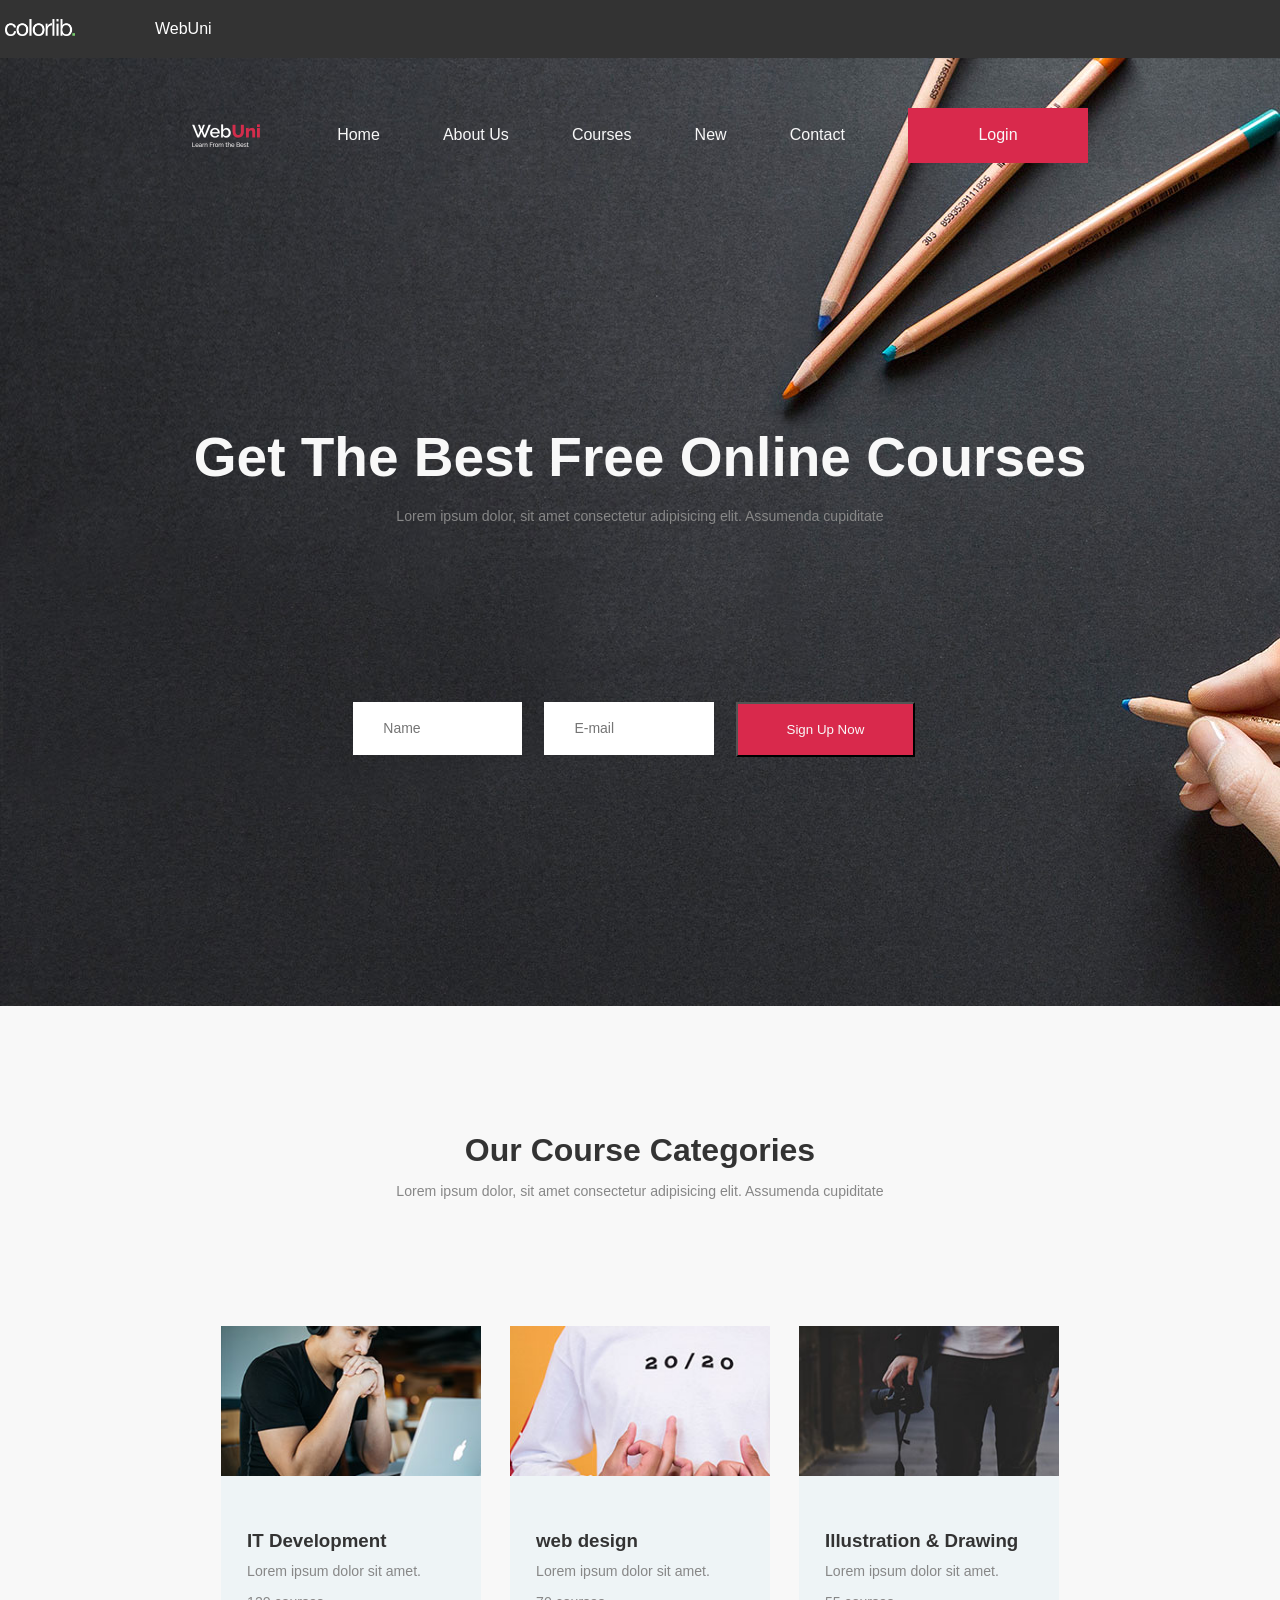
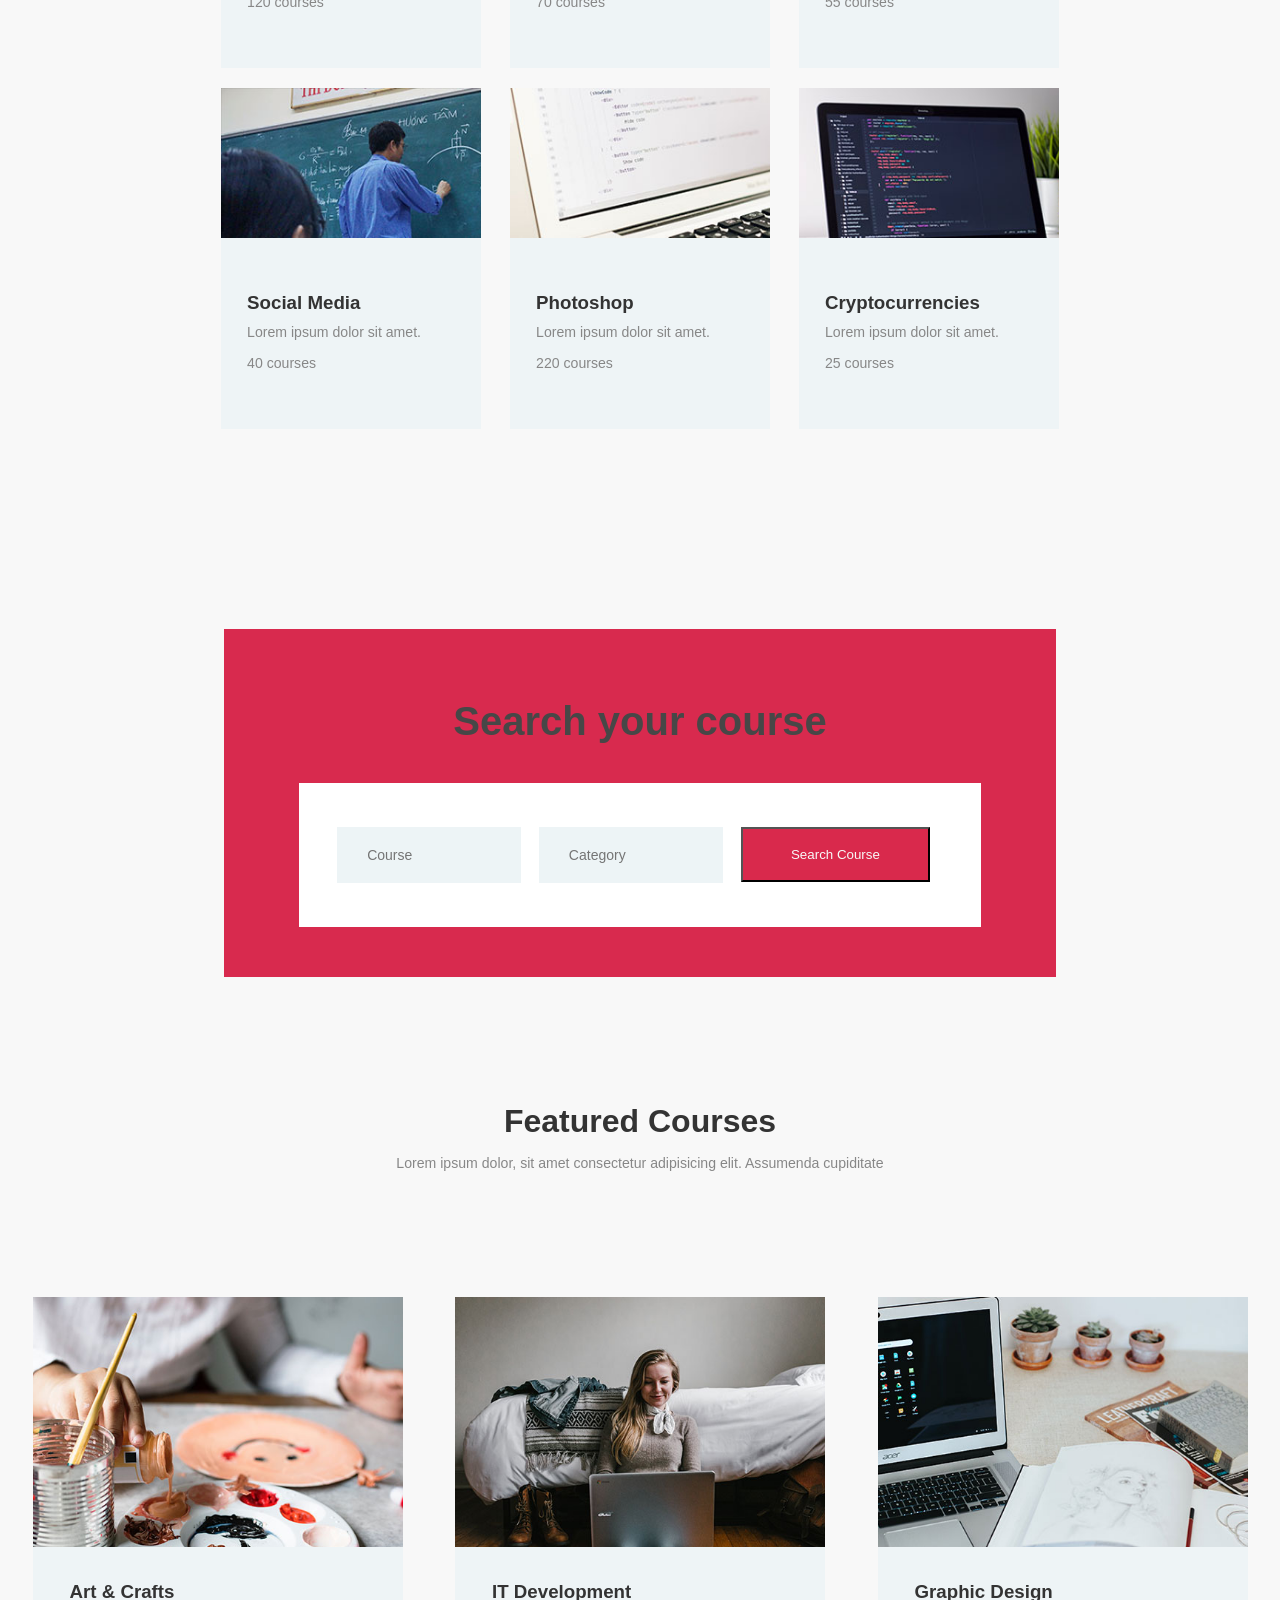
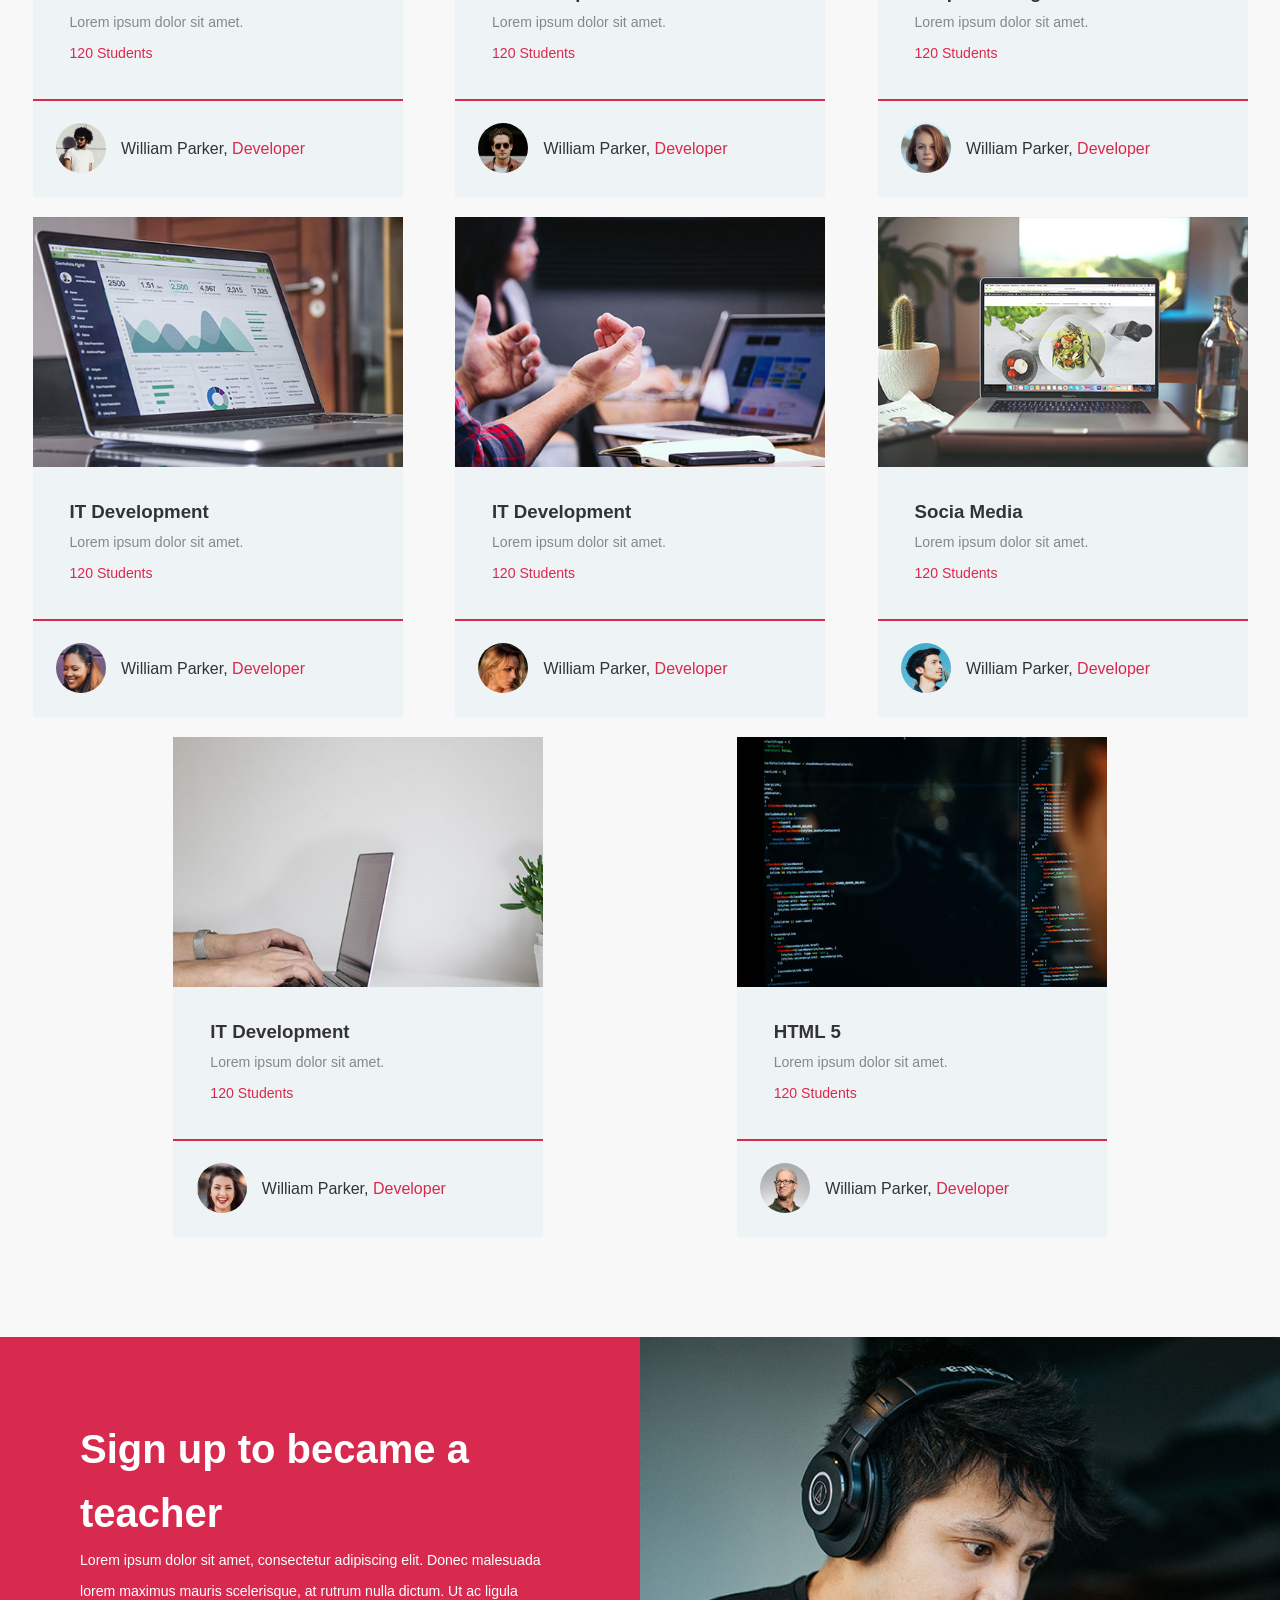
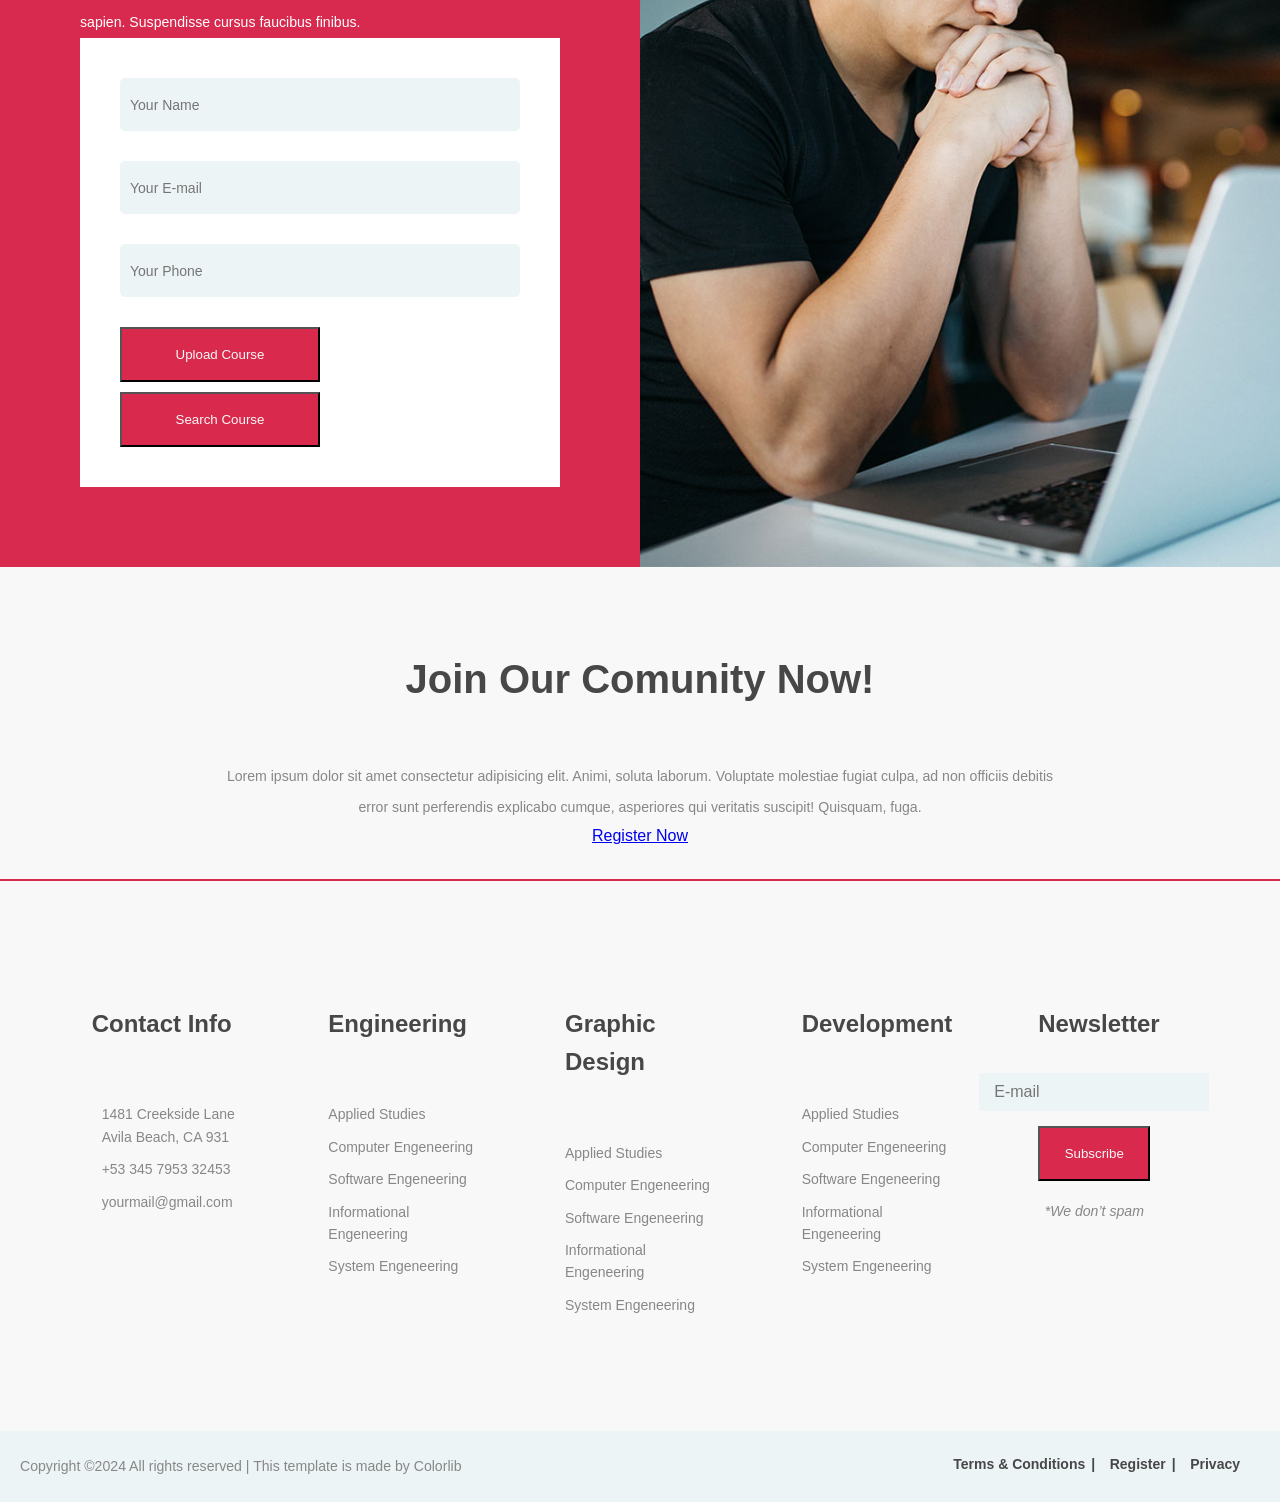
<file: index.html>
<!DOCTYPE html>
<html lang="en">
<!-- trying git conflict -->
<head>
    <meta charset="UTF-8">
    <meta name="viewport" content="width=device-width, initial-scale=1.0">
    <title>WebUni - Home</title>
    <link rel="stylesheet" href="style.css">

</head>
<!-- best web site in the world -->
<body>
    <!-- Header -->
    <div class="header">
        <div class="container header-container">
            <div class="colorlib"></div>
            <div class="logo">WebUni</div>
        </div>
    </div>
    <!-- Intro -->

    <div class="intro">
        <div class="intro-content">

            <div class="intro-header">
                <div class="img"></div>
                <div class="home">Home</div>
                <div class="about">About Us</div>
                <div class="courses">Courses</div>
                <div class="new">New</div>
                <div class="contact">Contact</div>
                <div class="login">Login</div>

            </div>
            <div class="intro-text">
                <h1 id="intro-title">Get The Best Free Online Courses</h1>
                <p>Lorem ipsum dolor, sit amet consectetur adipisicing elit. Assumenda cupiditate</p>

            </div>
<!-- 1 -->
<!-- 2 -->
<!-- 3 -->
            <div class="intro-form">
                <form action="" class="form">
                    <input type="text" placeholder="Name">
                    <input type="text" class="last-s" placeholder="E-mail">
                    <button class="site-btn">Sign Up Now</button>
                </form>
            </div>

        </div>
    </div>


    <!-- Courses category -->
    <div class="sectionCourses">

        <div class="title">
            <h1>Our Course Categories</h1>
            <p>Lorem ipsum dolor, sit amet consectetur adipisicing elit. Assumenda cupiditate</p>

        </div>
        <div class="row">
            <div class="card">
                <div class="cardImage" id="i1"></div>
                <div class="cardInfo">
                    <h3>IT Development </h3>
                    <p>Lorem ipsum dolor sit amet.</p>
                    <p>120 courses</p>
                </div>
            </div>
            <div class="card">
                <div class="cardImage" id="i2"></div>
                <div class="cardInfo">
                    <h3>web design</h3>
                    <p>Lorem ipsum dolor sit amet.</p>
                    <p>70 courses</p>
                </div>
            </div>
            <div class="card">
                <div class="cardImage" id="i3"></div>
                <div class="cardInfo">
                    <h3>Illustration & Drawing</h3>
                    <p>Lorem ipsum dolor sit amet.</p>
                    <p>55 courses</p>
                </div>
            </div>
            <div class="card">
                <div class="cardImage" id="i4"></div>
                <div class="cardInfo">
                    <h3>Social Media</h3>
                    <p>Lorem ipsum dolor sit amet.</p>
                    <p>40 courses</p>
                </div>
            </div>
            <div class="card">
                <div class="cardImage" id="i5"></div>
                <div class="cardInfo">
                    <h3>Photoshop</h3>
                    <p>Lorem ipsum dolor sit amet.</p>
                    <p>220 courses</p>
                </div>
            </div>
            <div class="card">
                <div class="cardImage " id="i6"></div>
                <div class="cardInfo">
                    <h3>Cryptocurrencies</h3>
                    <p>Lorem ipsum dolor sit amet.</p>
                    <p>25 courses</p>
                </div>
            </div>
        </div>
    </div>

    <!-- Search Section -->
    <section class="search-section">
        <div class=".search-container" id="ser">
            <div class="search-warp">
                <div class="section-title text-white">
                    <h2>Search your course</h2>
                </div>
                <div class=".search-row">
                    <div class="col">
                        <!-- search form -->
                        <form class="course-search-form">
                            <input type="text" placeholder="Course">
                            <input type="text" class="last-m" placeholder="Category">
                            <button class="site-btn">Search Course</button>
                        </form>
                    </div>
                </div>
            </div>
        </div>
    </section>

    <!-- featured courses -->
    <div class="sectionFeaturedCourses">

        <div class="feature-title">
            <h1>Featured Courses</h1>
            <p>Lorem ipsum dolor, sit amet consectetur adipisicing elit. Assumenda cupiditate</p>

        </div>
        <div class="feature-row">
            <div class="feature-card">
                <div class="feature-cardImage" id="if1"></div>
                <div class="feature-cardInfo">
                    <h3> Art & Crafts</h3>
                    <p>Lorem ipsum dolor sit amet.</p>
                    <p>
                        <font color="#d9294c">120 Students</font>
                    </p>

                </div>
                <hr>
                <div class="instructor-info">
                    <div class="instructor-img" id="img1"></div>
                    <div class="instructor-name">William Parker, <font color="#d9294c">Developer</font>
                    </div>
                </div>
            </div>
            <div class="feature-card">
                <div class="feature-cardImage" id="if2"></div>
                <div class="feature-cardInfo">
                    <h3>IT Development </h3>
                    <p>Lorem ipsum dolor sit amet.</p>
                    <p>
                        <font color="#d9294c">120 Students</font>
                    </p>

                </div>
                <hr>
                <div class="instructor-info">
                    <div class="instructor-img" id="img2"></div>
                    <div class="instructor-name">William Parker, <font color="#d9294c">Developer</font>
                    </div>
                </div>
            </div>
            <div class="feature-card">
                <div class="feature-cardImage" id="if3"></div>
                <div class="feature-cardInfo">
                    <h3>Graphic Design</h3>
                    <p>Lorem ipsum dolor sit amet.</p>
                    <p>
                        <font color="#d9294c">120 Students</font>
                    </p>

                </div>
                <hr>
                <div class="instructor-info">
                    <div class="instructor-img" id="img3"></div>
                    <div class="instructor-name">William Parker, <font color="#d9294c">Developer</font>
                    </div>
                </div>
            </div>
            <div class="feature-card">
                <div class="feature-cardImage" id="if4"></div>
                <div class="feature-cardInfo">
                    <h3>IT Development </h3>
                    <p>Lorem ipsum dolor sit amet.</p>
                    <p>
                        <font color="#d9294c">120 Students</font>
                    </p>

                </div>
                <hr>
                <div class="instructor-info">
                    <div class="instructor-img" id="img4"></div>
                    <div class="instructor-name">William Parker, <font color="#d9294c">Developer</font>
                    </div>
                </div>
            </div>
            <div class="feature-card">
                <div class="feature-cardImage" id="if5"></div>
                <div class="feature-cardInfo">
                    <h3>IT Development </h3>
                    <p>Lorem ipsum dolor sit amet.</p>
                    <p>
                        <font color="#d9294c">120 Students</font>
                    </p>

                </div>
                <hr>
                <div class="instructor-info">
                    <div class="instructor-img" id="img5"></div>
                    <div class="instructor-name">William Parker, <font color="#d9294c">Developer</font>
                    </div>
                </div>
            </div>
            <div class="feature-card">
                <div class="feature-cardImage" id="if6"></div>
                <div class="feature-cardInfo">
                    <h3>Socia Media </h3>
                    <p>Lorem ipsum dolor sit amet.</p>
                    <p>
                        <font color="#d9294c">120 Students</font>
                    </p>

                </div>
                <hr>
                <div class="instructor-info">
                    <div class="instructor-img" id="img6"></div>
                    <div class="instructor-name">William Parker, <font color="#d9294c">Developer</font>
                    </div>
                </div>
            </div>
            <div class="feature-card">
                <div class="feature-cardImage" id="if7"></div>
                <div class="feature-cardInfo">
                    <h3>IT Development </h3>
                    <p>Lorem ipsum dolor sit amet.</p>
                    <p>
                        <font color="#d9294c">120 Students</font>
                    </p>

                </div>
                <hr>
                <div class="instructor-info">
                    <div class="instructor-img" id="img7"></div>
                    <div class="instructor-name">William Parker, <font color="#d9294c">Developer</font>
                    </div>
                </div>
            </div>
            <div class="feature-card">
                <div class="feature-cardImage" id="if8"></div>
                <div class="feature-cardInfo">
                    <h3>HTML 5 </h3>
                    <p>Lorem ipsum dolor sit amet.</p>
                    <p>
                        <font color="#d9294c">120 Students</font>
                    </p>
                </div>
                <hr>
                <div class="instructor-info">
                    <div class="instructor-img" id="img8"></div>
                    <div class="instructor-name">William Parker, <font color="#d9294c">Developer</font>
                    </div>
                </div>
            </div>

        </div>

    </div>

    <!-- sign up -->
    <div class="signup-section">
        <div class="signup-card">
            <div class="signup-card-content">
                <h2><font color="white">Sign up to became a teacher</font></h2>
                <p><font color="white">Lorem ipsum dolor sit amet, consectetur adipiscing elit. Donec malesuada lorem maximus mauris
                    scelerisque, at rutrum nulla dictum. Ut ac ligula sapien. Suspendisse cursus faucibus finibus.</font></p>
            </div>
            <div class="signup-card-form">
                <form class="signup-form">
                    <input type="text" placeholder="Your Name" name="Name" id="Signup-Name" />
                    <input type="text" placeholder="Your E-mail" name="E-mail" id="Signup-Mail" />
                    <input type="text" placeholder="Your Phone" name="Phone" id="Signup-Phone" />
                    <div class="form-buttons">
                        <button class="sign-site-btn">Upload Course</button>
                        <button class="sign-site-btn">Search Course</button>
                        
                    </div>
                </form>
            </div>
        </div>
        <div class="signup-pic"></div>
    </div>
    <!--  join  -->
    <div class="join-section">
        <h2>Join Our Comunity Now!</h2>
        <p>
            Lorem ipsum dolor sit amet consectetur adipisicing elit. Animi, soluta
            laborum. Voluptate molestiae fugiat culpa, ad non officiis debitis error
            sunt perferendis explicabo cumque, asperiores qui veritatis suscipit!
            Quisquam, fuga.
        </p>
        <a href="#" class="btn">Register Now</a>
    </div>
    <!-- footer -->
    <hr>
    <div class="footer-section">
        <div class="footer-card">
            <h3>Contact Info</h3>
            <ul class="first-footer-card">
                <li>1481 Creekside Lane Avila Beach, CA 931</li>
                <li>+53 345 7953 32453</li>
                <li>yourmail@gmail.com</li>
            </ul>
        </div>
        <div class="footer-card">
            <h3>Engineering</h3>
            <ul>
                <li><a href="">Applied Studies</a></li>
                <li><a href="">Computer Engeneering</a></li>
                <li><a href="">Software Engeneering</a></li>
                <li><a href="">Informational Engeneering</a></li>
                <li><a href="">System Engeneering</a></li>
            </ul>
        </div>
        <div class="footer-card">
            <h3>Graphic Design</h3>
            <ul>
                <li><a href="">Applied Studies</a></li>
                <li><a href="">Computer Engeneering</a></li>
                <li><a href="">Software Engeneering</a></li>
                <li><a href="">Informational Engeneering</a></li>
                <li><a href="">System Engeneering</a></li>
            </ul>
        </div>
        <div class="footer-card">
            <h3>Development</h3>
            <ul>
                <li><a href="">Applied Studies</a></li>
                <li><a href="">Computer Engeneering</a></li>
                <li><a href="">Software Engeneering</a></li>
                <li><a href="">Informational Engeneering</a></li>
                <li><a href="">System Engeneering</a></li>
            </ul>
        </div>
        <div class="footer-card">
            <h3>Newsletter</h3>
            <form class="footer-form">
                <input type="email" placeholder="E-mail">
                <button class="footer-site-btn">Subscribe</button>
                <p>*We don’t spam</p>
            </form>
        </div>
    </div>
    <div class="footer-bottom">
        <ul class="footer-menu">
            <li><a href="" class="AwithAfter">Terms & Conditions</a></li>
            <li><a href="" class="AwithAfter">Register</a></li>
            <li><a href="">Privacy</a></li>
        </ul>
        <p>Copyright ©2024 All rights reserved | This template is made by Colorlib</p>
    </div>



</body>

</html>
</file>
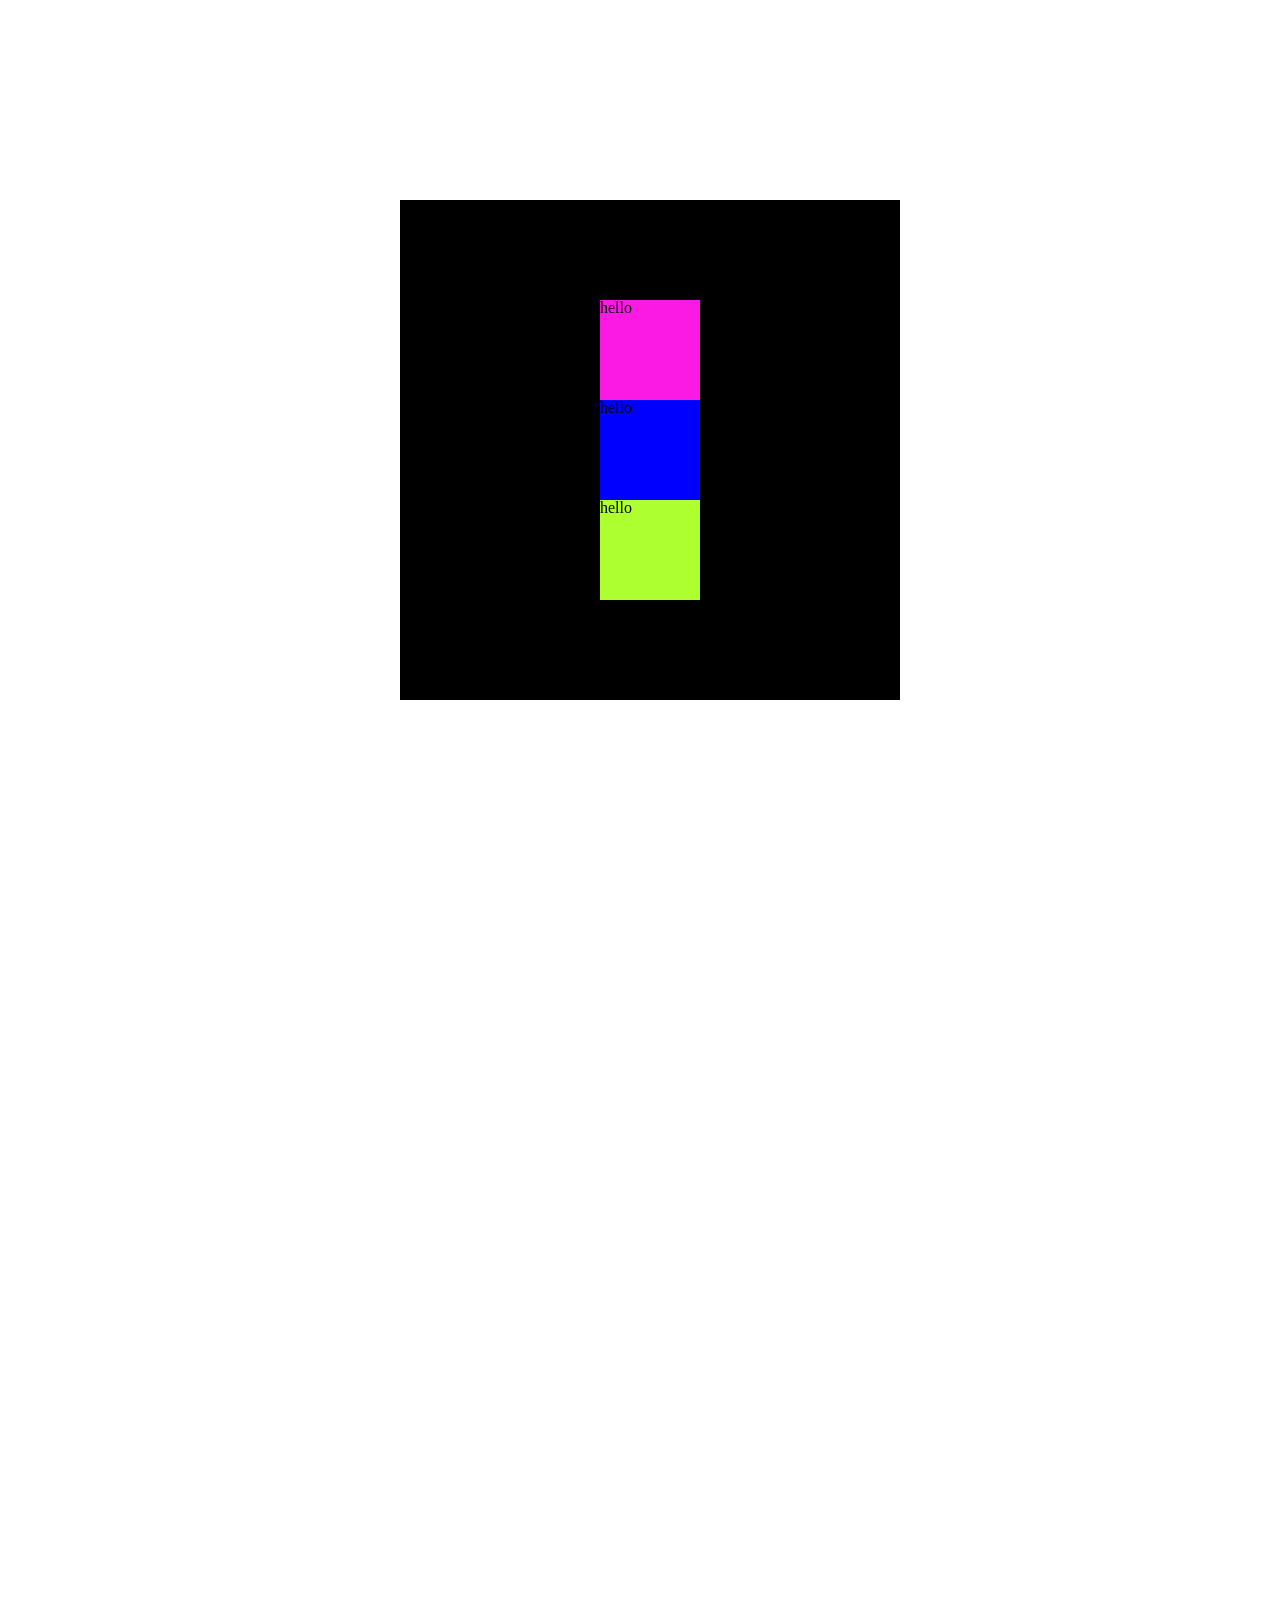
<file: images/display.html>
<!DOCTYPE html>
<html lang="en">
<head>
    <meta charset="UTF-8">
    <meta name="viewport" content="width=device-width, initial-scale=1.0">
    <title>Document</title>
    <link rel="stylesheet" href="reset.css"/>
    <style>
       body{
        height: 2000px;
       }
        div{
            width:100px;
            height: 100px;
            /* display: inline-block; */
        }
        .div1{
            /* height:200px; */
            background-color: rgb(250, 26, 227);
            position: absolute;
            top:calc(50% - 150px);
            left:calc(50% - 50px);
         
            
            /* float: left; */
        }
        .div2{
            background-color: blue;
            position: absolute;
            top:calc(50% - 50px);
            left:calc(50% - 50px);
           
            /* position: sticky; */
            /* position: relative; */
            /* position: absolute; */
            /* position: fixed; */
            /* top:60px; */
            /* bottom:10px; */
            /* left:10px; */
            /* right:10px; */
            /* float: left; */
        }
        .div3{
            background-color: greenyellow;
            position: absolute;
            top:calc(50% + 50px);
            left:calc(50% - 50px);
            /* clear:both; */
        }
       .parent{
        width:500px;
        height:500px;
        background-color: black;
        border:1px solid;
        box-sizing: border-box;
        /* padding-left: calc(250px - 50px);
        padding-top: calc(250px - 150px); */
        /* padding-top: 20px; */
        position: relative;
        left:400px;
        top:200px;
       }
    </style>
</head>
<body>
    <div class="parent">
        <div class="div1">hello</div>
        <div class="div2">hello</div>
        <div class="div3">hello</div>
    </div>
  
    <!-- <span>hello</span> -->
</body>
</html>
</file>
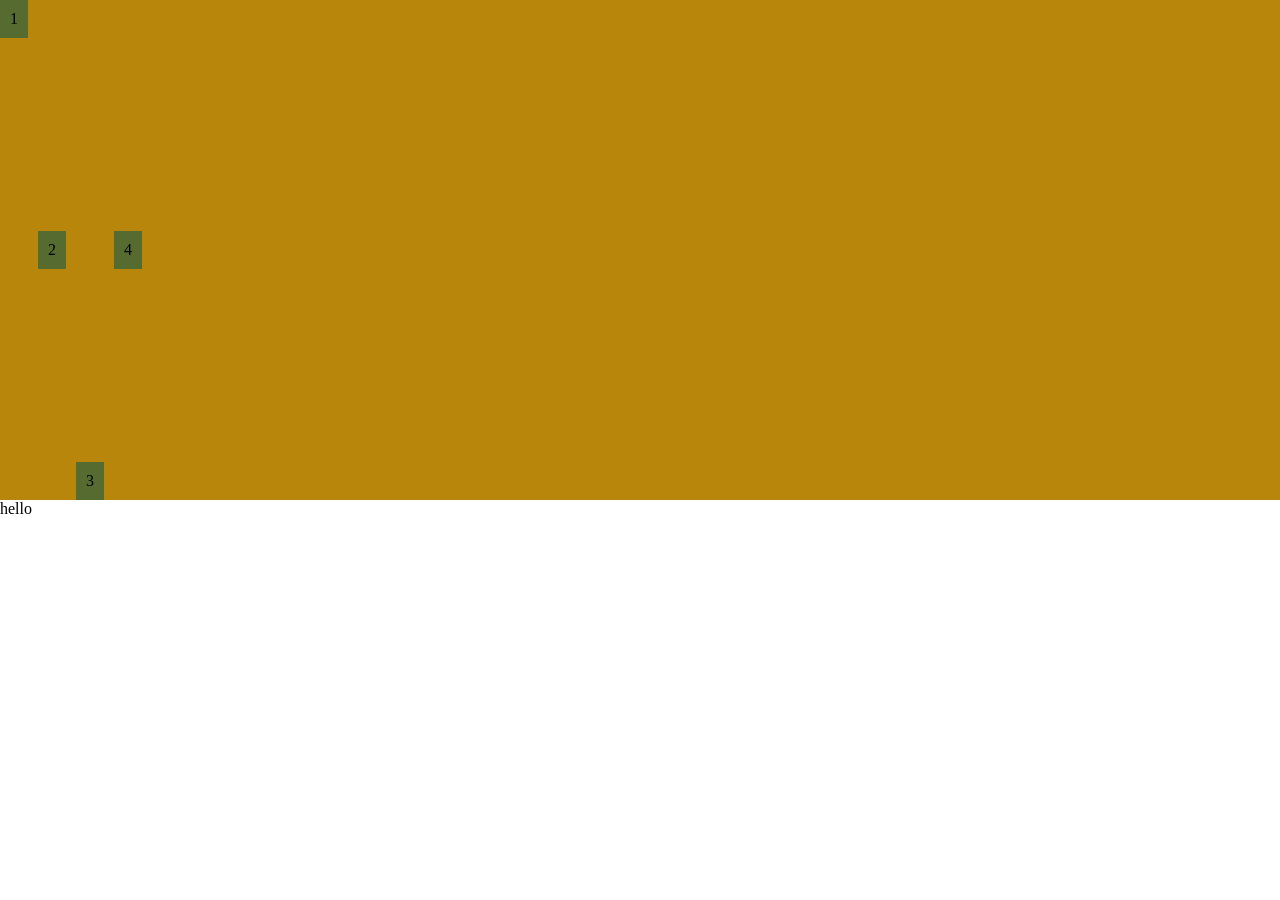
<file: images/flex.html>
<!DOCTYPE html>
<html lang="en">
  <head>
    <meta charset="UTF-8" />
    <meta name="viewport" content="width=device-width, initial-scale=1.0" />
    <title>Document</title>
    <style>
      * {
        padding: 0;
        margin: 0;
      }
      .parent {
        height: 500px;
        background-color: darkgoldenrod;
        display: flex;
        /* flex-direction: row;
        flex-wrap: wrap; */
        flex-flow: row wrap;
        justify-content:flex-start ;
        /* align-content: space-around; */
        align-items:center;
        gap:0px 10px;
        /* column-gap: 20px; */

      }
      .parent > div {
        background-color: darkolivegreen;
        /* margin: 10px; */
        padding: 10px;
        /* width:400px; */
      }
      .child1{
        /* order:2; */
        /* flex-grow: 1; */
        align-self: flex-start;
      }
      .child2{
        /* order:3; */
        /* flex-grow: 1; */
      }
      .child3{
        /* flex-grow: 2; */
        /* flex-shrink: 0; */
        align-self: flex-end;
      }
      .child4{
        /* flex-grow: 3; */
        /* flex-shrink: 0; */
      }
    </style>
  </head>
  <body dir="ltr">
    <div class="parent">
      <div class="child1">1</div>
      <div class="child2">2</div>
      <div class="child3">3</div>
      <div class="child4">4</div>
      <!-- <div class="child1">1</div>
      <div class="child2">2</div>
      <div class="child3">3</div>
      <div class="child4">4</div>
      <div class="child1">1</div>
      <div class="child2">2</div>
      <div class="child3">3</div>
      <div class="child4">4</div>
      <div class="child1">1</div>
      <div class="child2">2</div>
      <div class="child3">3</div>
      <div class="child4">4</div> -->
      <!-- <div class="child1">1</div>
      <div class="child2">2</div>
      <div class="child3">3</div>
      <div class="child4">4</div>
      <div class="child1">1</div>
      <div class="child2">2</div>
      <div class="child3">3</div>
      <div class="child4">4</div>
      <div class="child1">1</div>
      <div class="child2">2</div>
      <div class="child3">3</div>
      <div class="child4">4</div>
      <div class="child1">1</div>
      <div class="child2">2</div>
      <div class="child3">3</div>
      <div class="child4">4</div>
      <div class="child1">1</div>
      <div class="child2">2</div>
      <div class="child3">3</div>
      <div class="child4">4</div>
      <div class="child1">1</div>
      <div class="child2">2</div>
      <div class="child3">3</div>
      <div class="child4">4</div>
      <div class="child1">1</div>
      <div class="child2">2</div>
      <div class="child3">3</div>
      <div class="child4">4</div>
      <div class="child1">1</div>
      <div class="child2">2</div>
      <div class="child3">3</div>
      <div class="child4">4</div>
      <div class="child1">1</div>
      <div class="child2">2</div>
      <div class="child3">3</div>
      <div class="child4">4</div>
      <div class="child1">1</div>
      <div class="child2">2</div>
      <div class="child3">3</div>
      <div class="child4">4</div>
      <div class="child1">1</div>
      <div class="child2">2</div>
      <div class="child3">3</div>
      <div class="child4">4</div>
      <div class="child1">1</div>
      <div class="child2">2</div>
      <div class="child3">3</div>
      <div class="child4">4</div> -->
 
    </div>
    <span>hello</span>
  </body>
</html>
</file>
<file: style.css>
/* General Reset */
* {
    margin: 0;
    padding: 0;
    box-sizing: border-box;
  }
  
  /* Body and General Styles */
  body {
    font-family: 'Arial', sans-serif;
    line-height: 1.6;
    background: #f8f8f8;
    color: #333;
  }

  p{
    font-size: 14.1px;
    color: #878787;
    line-height: 2.2;
  }
  h2 {
    font-size: 40px;
    text-align: center;
    color: #474747;
  }
  hr{
    border: 1px solid #d82a4e;
  }
  
  /* Container */
  .container {
    width: 100%;
    margin: 0 auto;
  }
  
  /* Header */
  .header {
    background: #333;
    color: #fff;
    padding: 1rem 0;
  }
  .header-container {
    display: flex;
    flex-flow: row nowrap;
    justify-content:flex-start;
    align-items: center;
  }
  .colorlib{

    margin-left: 5px;
    background-image: url(images/logo_1.png);
    background-repeat: no-repeat;
    background-size: contain;
    height: 19px;
    width: 70px;


  }
  .logo{
    margin-left: 80px; 
  }

/* intro */

.intro{
    background-image: url(images/bg.jpg);
    width: 100%;
    height: 948px;
    display: flex;
    justify-content: center;
}
.intro-header{
    margin-top: 50px;
    width: 100%;
    align-self: flex-start;
    display: flex;
    flex-flow: row nowrap;
    justify-content: space-between;
    align-items: center;

}
.img{
    background-image: url(images/logo.png);
    background-repeat: no-repeat;
    background-size: contain;
    
    width: 82px;
    height: 23px;
}
.login{
    display: flex;
    flex-flow: row nowrap;
    justify-content: center;
    align-items: center;
    width: 180px;
    height: 55px;
    background-color: rgb(217, 41, 76);
    color: #f8f8f8;
}

.intro-content{
    width: 70%;
    color: #f8f8f8;
    background-color:transparent;
    display: flex;
    flex-flow: column nowrap;
    justify-content: flex-start;
    align-items: center;
}

.intro-text{

    display: flex;
    flex-flow: column nowrap;
    justify-content: flex-start;
    align-items: center;
    margin-top: 250px;
    /* align-self: flex-start; */
}
#intro-title{
    font-size: 55px;
}


.intro-form{
    width: 80%;
    margin-top: 170px;
    display: flex;
    flex-flow: row nowrap;
    justify-content: center;
    align-items: center;
}
.form{
    width: 80%;

}
.site-btn{
   
    width: 31.33%;
    height: 55px;
    background-color: rgb(217, 41, 76);
    color: #f8f8f8;
}
input[type=text]{
    height: 53px;
    width: 29.5%;
    padding: 0 30px;
    margin-right: 22px;
    float: left;
    border: none;
    font-size: 14px;
}



  /* courses  */
  .title{
    height: 320px;
    display: flex;
    flex-flow: column nowrap;
    justify-content: center;
    align-items: center;
  }
  .row {
    width: 70%;
    margin: auto;
    display: flex;
    flex-wrap: wrap;
    justify-content: space-evenly;
    row-gap: 20px;
  }
  .card {
    width: 29%;
    background-color:rgb(238, 244, 246);
  }
  .cardImage {
    height: 150px;
    background-repeat: no-repeat;
    background-size: cover;
  }
  #i1{
    background-image: url(images/1.jpg);
  }
  #i2{
    background-image: url(images/2_2.jpg);
  }
  #i3{
    background-image: url(images/3_2.jpg);
  }
  #i4{
    background-image: url(images/4_1.jpg);
  }
  #i5{
    background-image: url(images/5_1.jpg);
  }
  #i6{
    background-image: url(images/6.jpg);
  }
  .cardInfo {
    width: 80%;
    margin: 50px auto;
  }
  @media screen and (min-width:700.99px) and (max-width:1000px) {
    .card{
        width:48%;
    }
    .feature-card{
        width:48%;
    }
   
    
  }
  @media screen and (max-width:700px){
    .card{
        width:98%;
    }
    .feature-card{
        width:98%;
    }
    
}

@media (max-width:800px){
  .signup-pic{
    display: none;
    width: 0;
  }
  .signup-card{
    width: 100%;
  }
  
}


    /* Search */
    #ser{

        margin-top: 200px;
        display: flex;
        justify-content: center;
        align-items: center;
    }

    .search-warp {
        width: 65%;
        background: #d82a4e;
        padding-top: 60px;
        padding-bottom: 50px;
    }
    .section-title {
        text-align: center;
        padding: 0 110px;
    }
    .search-row {
        display: flex;
        flex-wrap: wrap;
        margin-right: -15px;
        margin-left: -15px;
    }
    .search-warp .section-title {
        margin-bottom: 30px;
    }
    .section-title {
        text-align: center;
        padding: 0 110px;
        margin-bottom: 110px;
    }
    .text-white {
        color: #fff !important;
    }
    .course-search-form {
        width: 85%;
        background: #fff;
        padding: 44px 38px;
    }

    .col{
        display: flex;
        justify-content: center;
        align-items: center;
        position: relative;
        width: 100%;
        min-height: 1px;
        padding-right: 15px;
        padding-left: 15px;
    }
    form {
        display: block;
        margin-top: 0em;
        unicode-bidi: isolate;
    }
    .course-search-form input[type=text], .course-search-form input[type=email] {
        height: 56px;
        width: 30.33%;
        padding: 0 30px;
        margin-right: 18px;
        float: left;
        border: none;
        font-size: 14px;
        background: #edf4f6;
    }



    /* featured courses */
    .feature-row {
      width: 100%;
      margin-bottom: 100px;
      display: flex;
      gap: 20px;
      flex-wrap: wrap;
      flex-flow: row wrap;
      justify-content: space-evenly;
      
    }
    
    .feature-card {
      width: 370px;
      height: 500px;
      background-color:rgb(238, 244, 246);
    }
    .feature-cardImage {
      height: 50%;
      background-repeat: no-repeat;
      background-size: cover;
    }
    #if1{
      background-image: url(images/1_1.jpg);
    }
    #if2{
      background-image: url(images/2_1.jpg);
    }
    #if3{
      background-image: url(images/3.jpg);
    }
    #if4{
      background-image: url(images/4_2.jpg);
    }
    #if5{
      background-image: url(images/5.jpg);
    }
    #if6{
      background-image: url(images/6_2.jpg);
    }
    #if7{
      background-image: url(images/7_1.jpg);
    }
    #if8{
      background-image: url(images/8_1.jpg);
    }
    
    .feature-cardInfo {
      width: 80%;
      margin: 30px auto;
    }
    
    .instructor-info {
      display: flex;
      width: 80%;
      align-items: center;
      justify-content: center;
      margin-top: 22px;
    }
    .instructor-img{
      background-image: url(images/1_2.jpg);
      height: 50px;
      width: 50px;
      margin-right: 15px;
      background-repeat: no-repeat;
      background-size: cover;

      border-radius: 50% 50% 50% 50%;
    }
    /* instructor image */
    #img1{
      background-image: url(images/1_2.jpg);
    }
    #img2{
      background-image: url(images/2.jpg);
    }
    #img3{
      background-image: url(images/3_1.jpg);
    }
    #img4{
      background-image: url(images/4.jpg);
    }
    #img5{
      background-image: url(images/5_2.jpg);
    }
    #img6{
      background-image: url(images/6_1.jpg);
    }
    #img7{
      background-image: url(images/7.jpg);
    }
    #img8{
      background-image: url(images/8.jpg);
    }
    .instructor-name{
      align-self: center;


    }
    .feature-title{
      height: 320px;
      display: flex;
      flex-flow: column nowrap;
      justify-content: center;
      align-items: center;
    }

    /* ---- Sign up Section ---- */
.signup-section{
  width: 100%;
  display: flex;
  
}
.signup-card{
  width: 50%;
  background-color: #d82a4e;
  display: flex;
  flex-flow: column wrap;
  justify-items:center;
  align-items: center;
  padding: 80px;
  box-sizing: border-box;
}
.signup-pic{
  width: 50%;
  background-image: url(images/signup-bg.jpg);
  background-repeat: no-repeat;
  background-size:cover;
}
.signup-card-content{
  display: flex;
  flex-flow: column wrap;
  justify-content:space-evenly;
}
.signup-card-content h2{
  text-align: left;
}
.signup-card-form{
  width: 100%;
  background-color: #fff;
  padding: 40px;
  box-sizing: border-box;
}
.signup-form{
  width: 100%;
  display: flex;
  flex-direction: column;
  gap: 30px;
}
.signup-form input {
  width: 100%;
  padding: 10px;
  font-size: 1rem;
  border: none;
  border-radius: 5px;
  outline: none;
  border: none;
  font-size: 14px;
  background: #edf4f6;
}
.form-buttons{
  width: 40%;
  display: flex;
  flex-direction: column;
  gap: 10px; 
}
.sign-site-btn{
  width: 200px;
  height: 55px;
  background-color: rgb(217, 41, 76);
  color: #f8f8f8;
}
/* ---- Join Section ---- */
.join-section {
  width: 70%;
  margin: auto;
  padding: 30px;
  text-align: center;
}
.join-section *{
  margin-top: 50px;
}
/*---- footer Section ---- */
.footer-section{
  width: 100%;
  height: 500px;
  display: flex;
  margin: auto;
  padding: 40px;
  box-sizing: border-box;
  flex-flow: row wrap;
  justify-content: space-evenly;
  align-items: center;
  gap: 50px 20px;
}
.footer-card{
  width: 15%;
  height: 60%;
  padding: 0 15px;
}
.footer-card h3{
  font-size: 24px;
  margin-bottom: 30px;
  font-weight: 600;
  color: #474747;
}
.footer-card ul{
  list-style: none;
  padding-top: 30px;
}
.footer-card ul li {
  margin-bottom: 10px;
  font-size: 14px;
  font-weight: 500;
  color: #878787;
}
.footer-card ul a {
  text-decoration: none;
  background-color: transparent;
  color: #878787;
}
.first-footer-card li{
  font-size: 14px;
  font-weight: 500;
  color: #878787;
  margin-bottom: 27px;
  position: relative;
  padding-left: 10px;
}
.footer-form{
  padding-right: 38px;
  display: block;
  margin-top: 0em;
  unicode-bidi: isolate;
}
.footer-form {
  display: flex;
  flex-flow: row wrap;
  justify-content: center;
  align-items: center;
  gap: 15px;
  margin: 0 auto;
}
.footer-form input {
  background-color: #EDF4F6;
  padding: 10px 15px;
  border: none;
  font-size: 1rem;
}
.footer-form input:focus {
  outline: 2px solid #d82a4e;
}
.footer-form p{
  margin-bottom: 0;
  font-weight: 500;
  font-style: italic;
  font-size: 14.1px;
  color: #878787;
}
/* ---------------------- footer Bottom ---------------------- */
.footer-bottom{
  overflow: hidden;
  background: #edf4f6;
  padding: 20px;
  margin-top: 50px;
  box-sizing: border-box;
}
.footer-menu {
  list-style: none;
  float: right;
  display: block;
}
.footer-menu li {
  display: inline;
}
.footer-menu li a {
  display: inline-block;
  font-size: 14px;
  font-weight: 600;
  color: #474747;
  padding-right: 10px;
  margin-right: 10px;
  position: relative;
  text-decoration: none;
}
.AwithAfter:after {
  position: absolute;
  content: "|";
  right: 0;
  top: 0;
  box-sizing: border-box;
}

.footer-site-btn{
  width: 200px;
  height: 55px;
  background-color: rgb(217, 41, 76);
  color: #f8f8f8;
}
.footer-form input[type=text] {
  height: 56px;
  width: 30.33%;
  padding: 0 30px;
  margin-right: 18px;
  float: left;
  border: none;
  font-size: 14px;
  background: #edf4f6;
}
</file>
